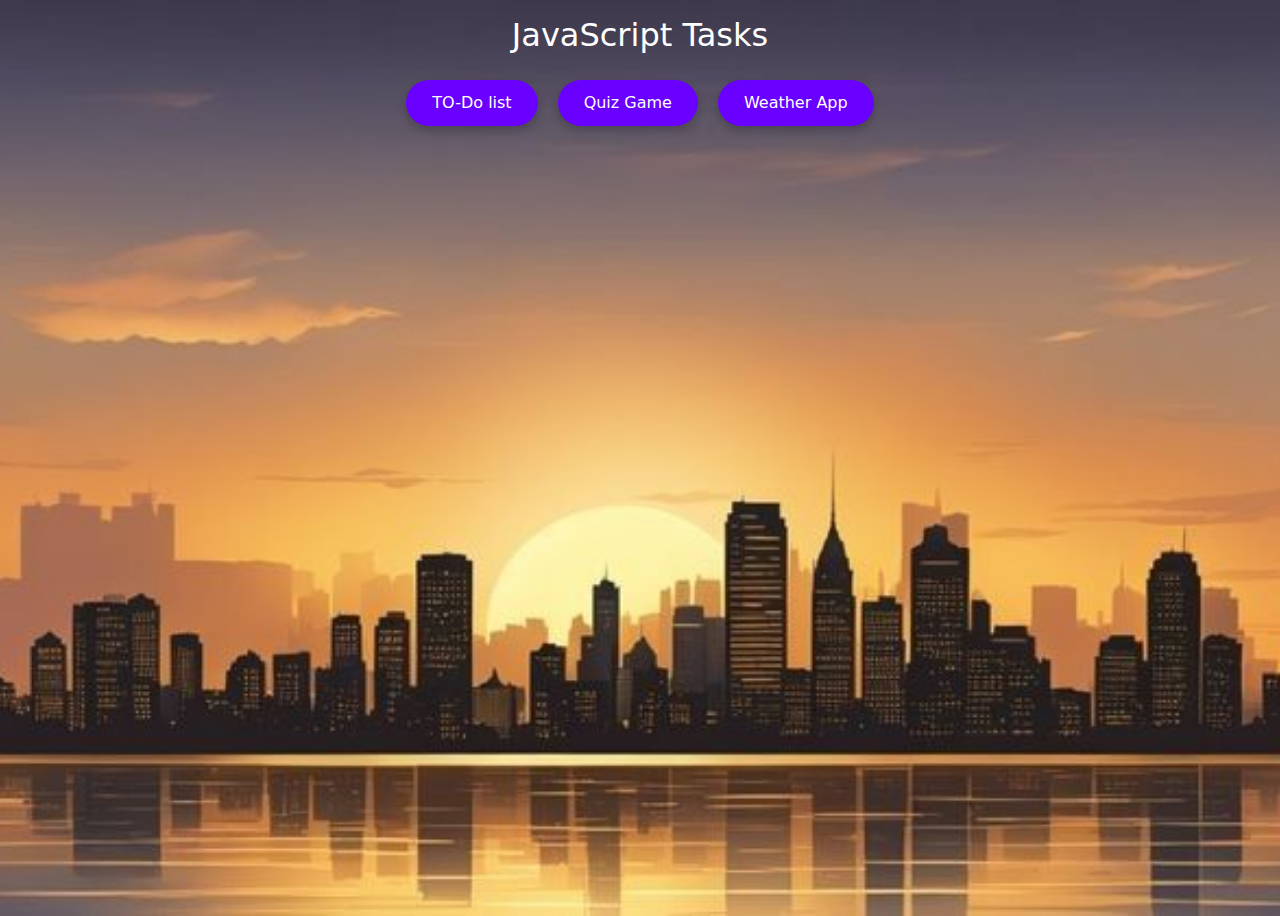
<file: index.html>
<!DOCTYPE html>
<html lang="en">
<head>
  <meta charset="UTF-8">
  <meta name="viewport" content="width=device-width, initial-scale=1.0">
  <title>JS TASKS</title>
  <link href="https://cdn.jsdelivr.net/npm/bootstrap@5.3.3/dist/css/bootstrap.min.css" rel="stylesheet">
  <style>
    body {
      background-image: url('bg.jpg');
      background-size: cover;
      background-position: center;
      background-repeat: no-repeat;
      min-height: 100vh;
    }

    .custom-btn {
      background-color: #6a00ff;
      color: white;
      border-radius: 25px;
      padding: 10px 25px;
      margin: 10px;
      box-shadow: 0 5px 10px rgba(0, 0, 0, 0.2);
      transition: 0.3s;
    }

    .custom-btn:hover {
      transform: scale(1.05);
      box-shadow: 0 8px 16px rgba(0, 0, 0, 0.3);
    }

    .center-buttons {
      display: flex;
      justify-content: center;
      align-items: center;
      flex-wrap: wrap;
    }
  </style>
</head>
<body>

  <h2 class="my-3 text-center text-white">JavaScript Tasks</h2>

  <div class="center-buttons">
    <a href="to-do.html" class="btn custom-btn">TO-Do list</a>
    <a href="quiz.html" class="btn custom-btn">Quiz Game</a>
    <a href="weather.html" class="btn custom-btn">Weather App</a>
  </div>

</body>
</html>
</file>
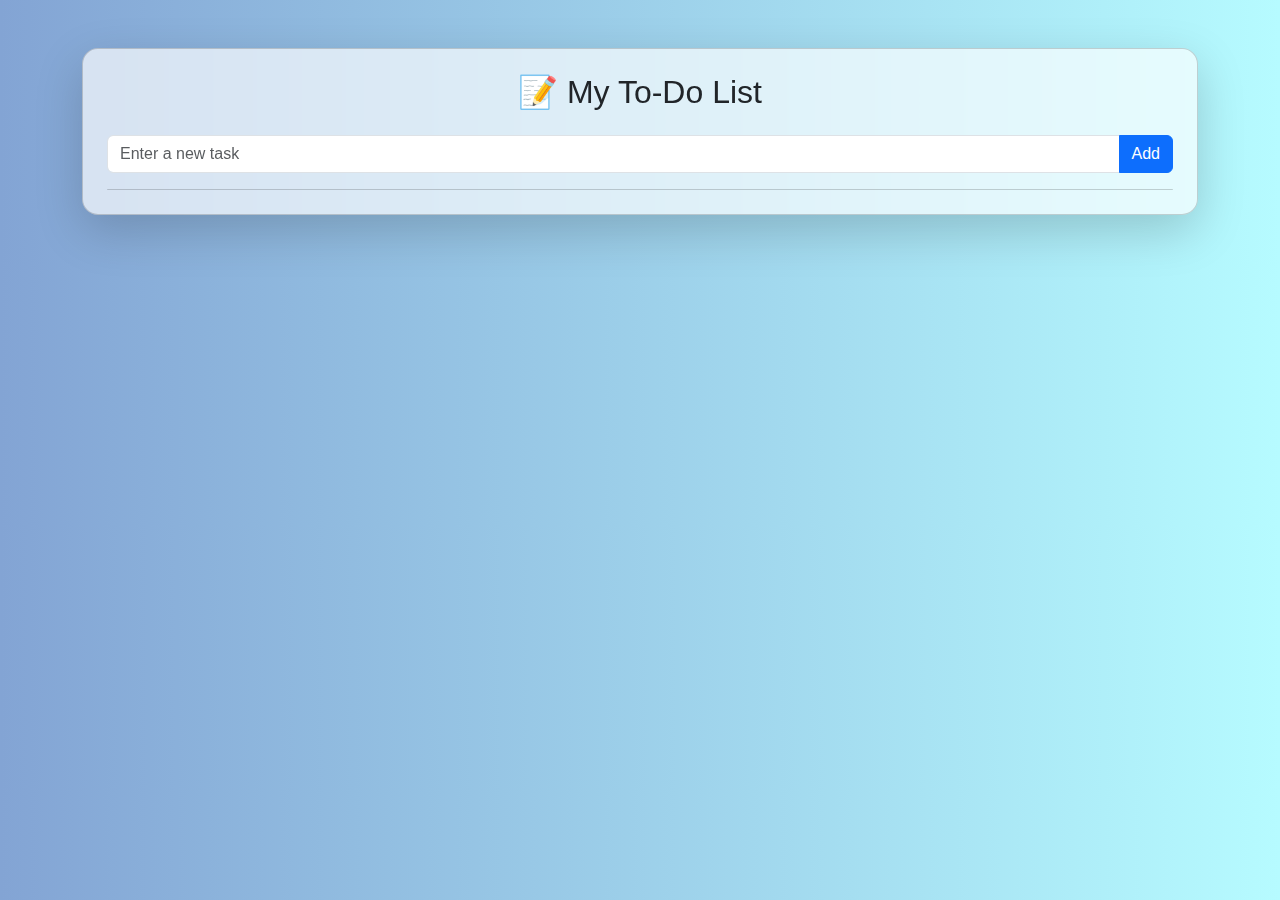
<file: to-do.html>
<!DOCTYPE html>
<html lang="en">
<head>
  <meta charset="UTF-8" />
  <meta name="viewport" content="width=device-width, initial-scale=1.0"/>
  <title>To-Do List</title>
  <link href="https://cdn.jsdelivr.net/npm/bootstrap@5.3.2/dist/css/bootstrap.min.css" rel="stylesheet">
  <link rel="stylesheet" href="styles.css">
</head>
<body>
  <div class="container py-5">
    <div class="card shadow-lg rounded-4 p-4">
      <h2 class="text-center mb-4">📝 My To-Do List</h2>
      <div class="input-group mb-3">
        <input type="text" id="taskInput" class="form-control" placeholder="Enter a new task">
        <button class="btn btn-primary" onclick="addTask()">Add</button>
      </div>
      <ul id="taskList" class="list-group"></ul>
    </div>
  </div>

  <script src="script.js"></script>
</body>
</html>
</file>
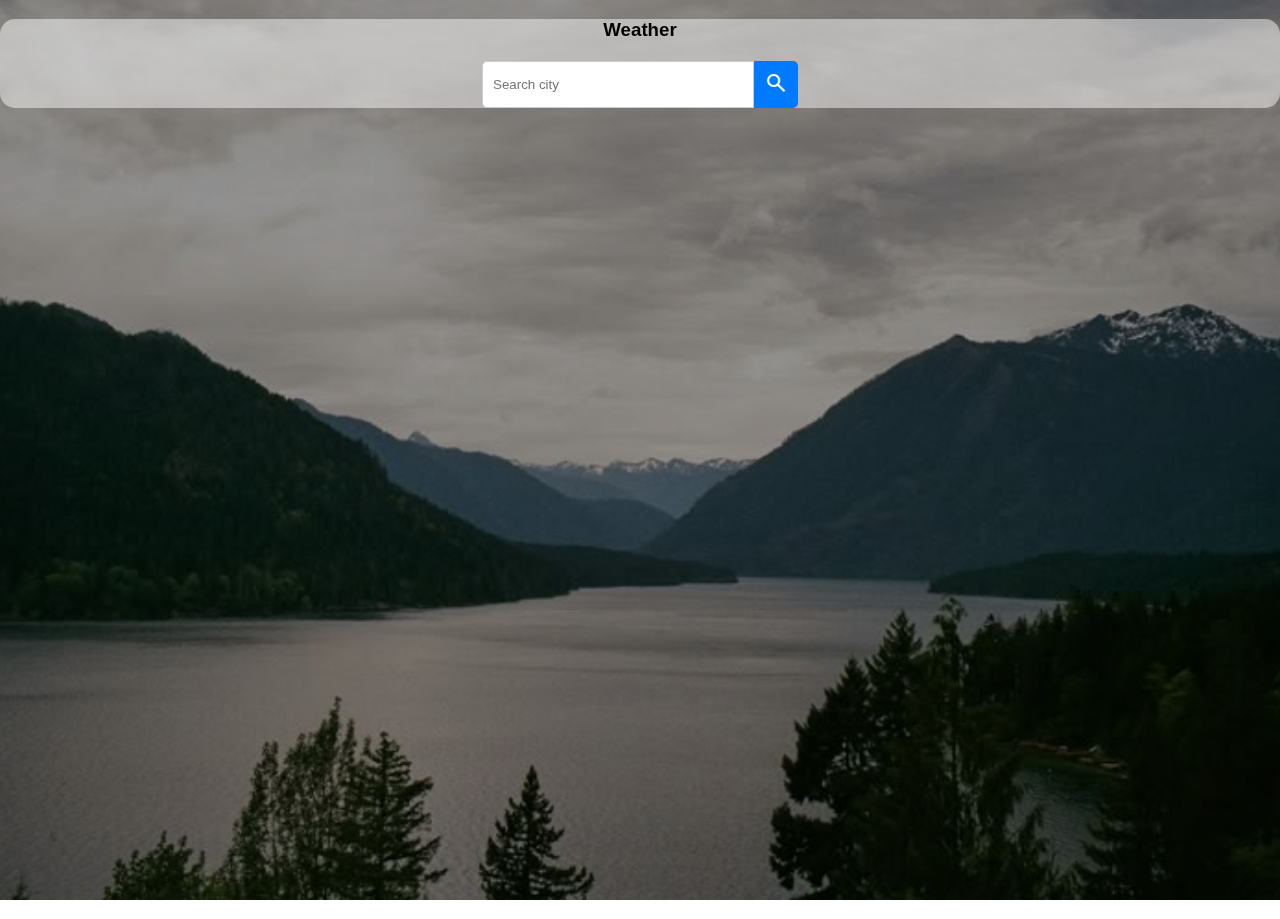
<file: weather.html>
<!DOCTYPE html>
<html lang="en">

<head>
  <meta charset="UTF-8" />
  <meta name="viewport" content="width=device-width, initial-scale=1.0" />
  <title>Weather</title>
  <link rel="stylesheet" href="style.css" />
  <link href="https://cdn.jsdelivr.net/npm/bootstrap@5.3.7/dist/css/bootstrap.min.css" rel="stylesheet"
    integrity="sha384-LN+7fdVzj6u52u30Kp6M/trliBMCMKTyK833zpbD+pXdCLuTusPj697FH4R/5mcr" crossorigin="anonymous">
  <link rel="stylesheet"
    href="https://fonts.googleapis.com/css2?family=Material+Symbols+Outlined:opsz,wght,FILL,GRAD@24,400,0,0&icon_names=search" />
</head>

<body>
  <div class="bg-container">
    <img src="back.jpg" class="bg">
  </div>

  <div class="d-flex justify-content-center align-items-center vh-100 position-relative">
    <div class="panel p-4 shadow text-dark">
      <h3 class="text-center">Weather</h3>
      <main class="main-container">
        <header class="input-container">
          <input class="city-input" placeholder="Search city" type="text">
          <button class="Search-btn">
            <span class="material-symbols-outlined">
              search
            </span>
          </button>
        </header>
      </main>
    </div>
  </div>


  <script src="weather-main.js"></script>
  <script src="https://cdn.jsdelivr.net/npm/bootstrap@5.3.7/dist/js/bootstrap.bundle.min.js"
    integrity="sha384-ndDqU0Gzau9qJ1lfW4pNLlhNTkCfHzAVBReH9diLvGRem5+R9g2FzA8ZGN954O5Q"
    crossorigin="anonymous"></script>
</body>

</html>
</file>
<file: styles.css>
body {
  background: linear-gradient(to right, #83a4d4, #b6fbff);
  font-family: 'Segoe UI', sans-serif;
}

.card {
  background-color: #ffffffaa;
  backdrop-filter: blur(10px);
}

.completed {
  text-decoration: line-through;
  color: gray;
}
</file>
<file: style.css>
body, html {
  margin: 0;
  padding: 0;
  height: 100%;
  font-family: Arial, sans-serif;
}

.bg-container {
  position: fixed;
  top: 0;
  left: 0;
  width: 100%;
  height: 100%;
  z-index: -1;
}

.bg {
  width: 100%;
  height: 100%;
  object-fit: cover;
  filter: brightness(0.6);
}

.panel {
  background-color: rgba(255, 255, 255, 0.477);
  border-radius: 15px;
  text-align: center;
}

.input-container {
  display: flex;
  justify-content: center;
  margin-top: 20px;
}

.city-input {
  padding: 10px;
  width: 250px;
  border-radius: 5px 0 0 5px;
  border: 1px solid #ccc;
}

.Search-btn {
  padding: 10px;
  border: none;
  background-color: #007bff;
  color: white;
  border-radius: 0 5px 5px 0;
  cursor: pointer;
}

/* .weather-details {
  color: white;
  text-align: center;
  margin-top: 20px;
} */

.weather-details {
  margin-top: 20px;
  background-color: rgba(255, 255, 255, 0.3);
  border-radius: 10px;
  padding: 15px;
  color: #000;
}
.weather-details img {
  width: 80px;
  height: 80px;
  margin-bottom: 10px;
}
</file>
